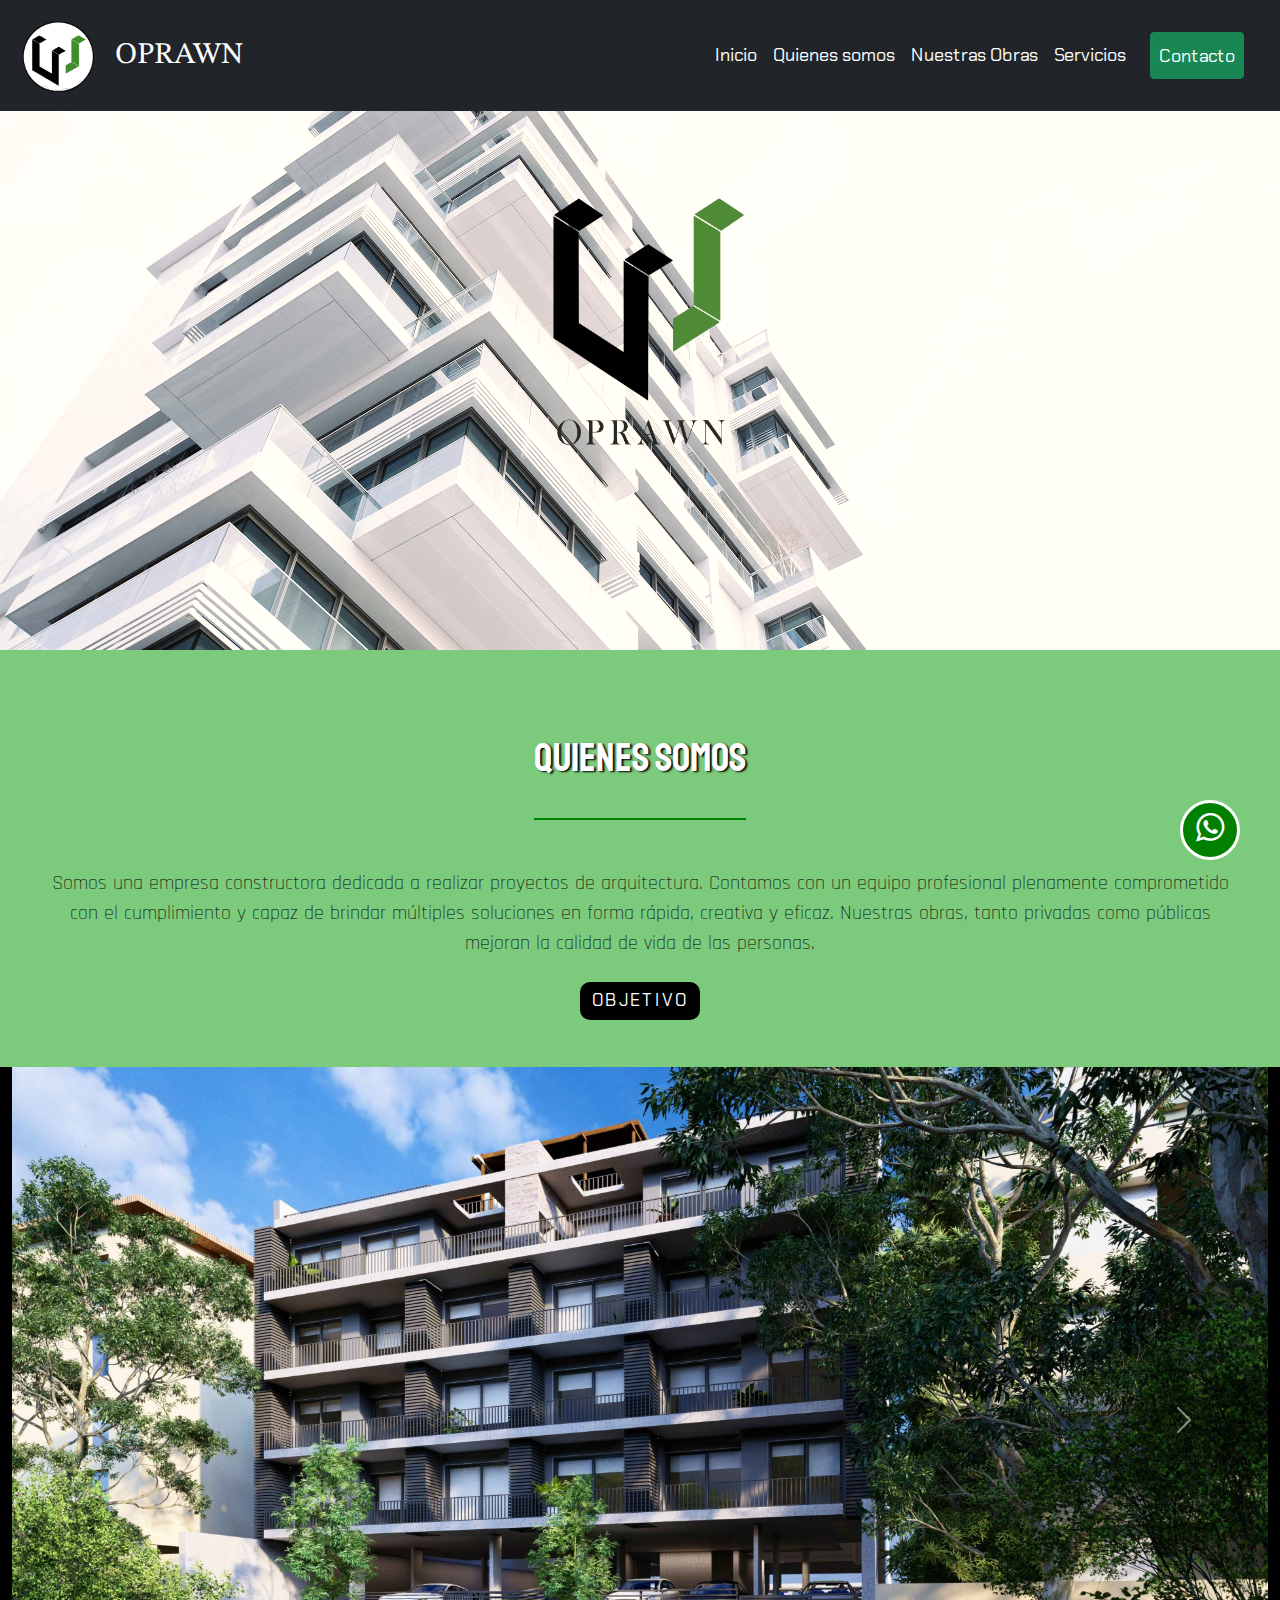
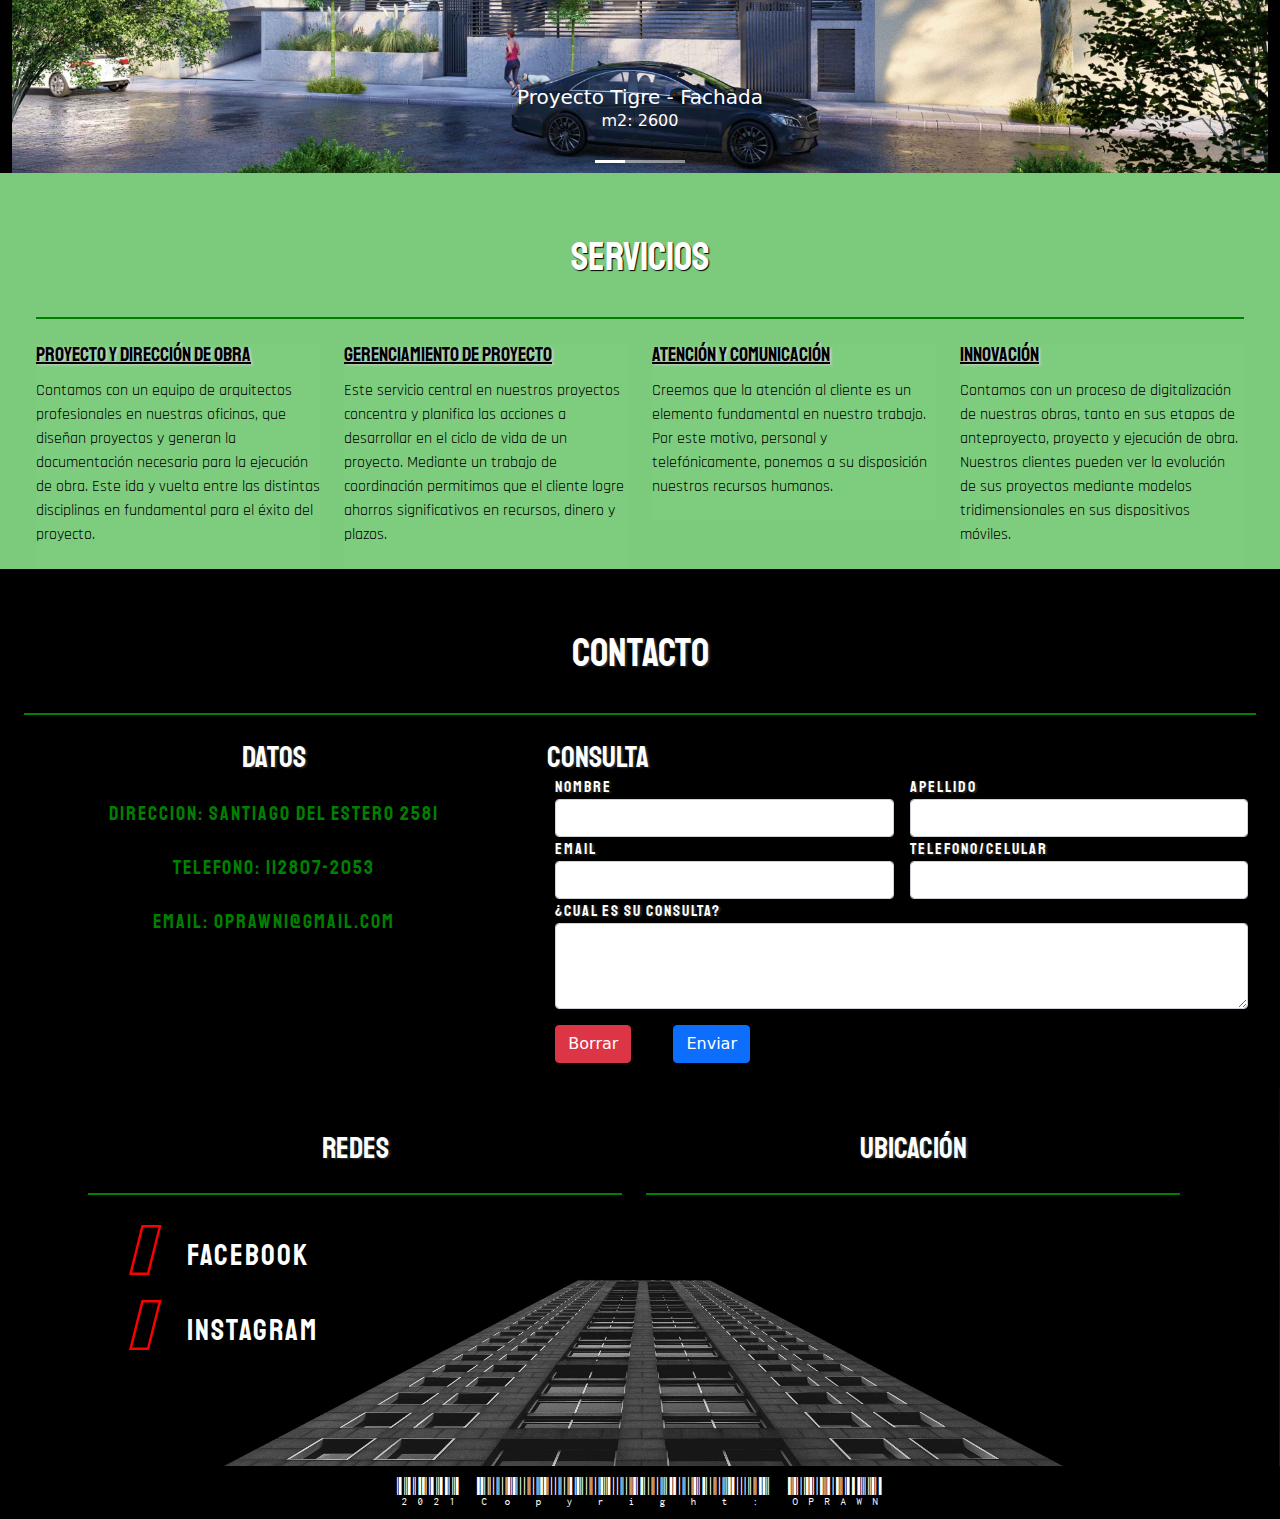
<file: index.html>
<!DOCTYPE html>
<html lang="es">

<head>
    <!-- Meta tags -->
    <meta charset="UTF-8">
    <meta http-equiv="X-UA-Compatible" content="IE=edge">
    <meta name="viewport" content="width=device-width, initial-scale=1.0">
    <meta name="description" content="Empresa de construccion, dedicados a realizar proyectos de arquitectura">
    <meta name="keywords" content="arquitecto, construccion, reformas, renders">
    <meta name="ROBOTS" content="INDEX, FOLLOW">
    <meta name="ROBOTOS" content="ALL">
    <meta name="language" content="spanish">
    <meta name="distribution" content="global">
    <meta name="city" content="Buenos Aires">
    <meta name="country" content="Argentina">
    <meta name="author" content="Lucas Contarino">

    <!-- Bootstrap CSS CDN -->
    <!-- <link href="https://cdn.jsdelivr.net/npm/bootstrap@5.0.2/dist/css/bootstrap.min.css" rel="stylesheet" integrity="sha384-EVSTQN3/azprG1Anm3QDgpJLIm9Nao0Yz1ztcQTwFspd3yD65VohhpuuCOmLASjC" crossorigin="anonymous"> -->

    <!-- Bootstrap CSS (Descarga) -->
    <link rel="stylesheet" href="./Bootsrap/css/bootstrap.min.css">
    <script src="./Bootsrap/js/bootstrap.min.js"></script>

    <title>OPRAWN - Inicio</title>
    <link rel="stylesheet" href="Css/style.css">

    <!-- icono logo -->
    <link rel="shortcut icon" href="Image/Logo OPRAWN (2).png" type="image/x-icon">

    <!-- Link Google Fonts -->
    <link rel="preconnect" href="https://fonts.googleapis.com">
    <link rel="preconnect" href="https://fonts.gstatic.com" crossorigin>
    <link href="https://fonts.googleapis.com/css2?family=Poppins:wght@300;400;500&display=swap" rel="stylesheet">

    <link rel="preconnect" href="https://fonts.googleapis.com">
    <link rel="preconnect" href="https://fonts.gstatic.com" crossorigin>
    <link href="https://fonts.googleapis.com/css2?family=STIX+Two+Text&display=swap" rel="stylesheet">
    <!-- font-family: 'STIX Two Text', serif; -->

    <link rel="preconnect" href="https://fonts.googleapis.com">
    <link rel="preconnect" href="https://fonts.gstatic.com" crossorigin>
    <link href="https://fonts.googleapis.com/css2?family=Chakra+Petch:wght@700&display=swap" rel="stylesheet">
    <!-- font-family: 'Chakra Petch', sans-serif; -->

    <link rel="preconnect" href="https://fonts.googleapis.com">
    <link rel="preconnect" href="https://fonts.gstatic.com" crossorigin>
    <link href="https://fonts.googleapis.com/css2?family=Rajdhani:wght@600&display=swap" rel="stylesheet">
    <!-- font-family: 'Rajdhani', sans-serif; -->

    <link rel="preconnect" href="https://fonts.googleapis.com">
    <link rel="preconnect" href="https://fonts.gstatic.com" crossorigin>
    <link href="https://fonts.googleapis.com/css2?family=Staatliches&display=swap" rel="stylesheet">
    <!-- font-family: 'Staatliches', cursive; -->

    <link rel="preconnect" href="https://fonts.googleapis.com">
    <link rel="preconnect" href="https://fonts.gstatic.com" crossorigin>
    <link href="https://fonts.googleapis.com/css2?family=Libre+Barcode+39+Extended+Text&display=swap" rel="stylesheet">
    <!-- font-family: 'Libre Barcode 39 Extended Text', cursive; -->

    <!-- CDN Fontawesome (Para iconos) -->
    <link rel="stylesheet" href="https://pro.fontawesome.com/releases/v5.10.0/css/all.css"
        integrity="sha384-AYmEC3Yw5cVb3ZcuHtOA93w35dYTsvhLPVnYs9eStHfGJvOvKxVfELGroGkvsg+p" crossorigin="anonymous" />
</head>

<body>
    <!-- header-nav ok -->
    <header class="container">
        <nav class="navbar fixed-top navbar-expand-lg navbar-dark bg-dark p-2 col-12 container__11">
            <div class="container-fluid container__12">
                <a class="navbar-brand" href="index.html">
                    <img src="Image/Logo OPRAWN PNG (1).png" alt="Logo OPRAWN" width="75" height="85">
                    <p class="p__titulo navbar pull-right ">OPRAWN</p>
                </a>

                <button class="navbar-toggler" type="button" data-bs-toggle="collapse"
                    data-bs-target="#navbarNavAltMarkup" aria-controls="navbarNavAltMarkup" aria-expanded="false"
                    aria-label="Toggle navigation">
                    <span class="navbar-toggler-icon"></span>
                </button>
                <div class="collapse navbar-collapse " id="navbarNavAltMarkup">
                    <div class="navbar-nav ms-auto mb-2 mb-lg-0 text-center">
                        <a class="nav-link" aria-current="page" href="index.html">Inicio</a>
                        <a class="nav-link" aria-current="page" href="Page/Quienes somos.html">Quienes somos</a>
                        <a class="nav-link" href="Page/Nuestras Obras.html">Nuestras Obras</a>
                        <a class="nav-link" href="Page/Servicios.html">Servicios</a>
                        <a class="nav-link btn btn-success mx-3" href="Page/Contacto.html" tabindex="-1"
                            aria-disabled="true">Contacto</a>
                    </div>
                </div>
            </div>
        </nav>
    </header>

    <!-- animacion ok -->
    <div class="animacion__1 container-fluid">
        <main class="main1 col-12">
            <section class="index__hero">
                <!-- <h2 class="hero__h2">OPRAWN</h2> -->
                <img class="logo__animacion" src="Image/Logo OPRAWN (2).png" alt="Logo OPRAWN" width="270" height="350">
            </section>
        </main>
    </div>

    <!-- quienes somos ok -->
    <section class="page-section bg-primary text-white mb-0 col-12 container-fluid container__13" id="Quienes-somos">
        <div class="container-fluid">
            <!-- About Section Heading-->
            <div class="text-center">
                <h2 class="page-section-heading d-inline-block text-white my-5 quienessomos__h2">Quienes somos</h2>
            </div>

            <!-- About Section Content-->
            <div class="row">
                <div class="col-lg-12 ml-auto text-center">
                    <p class="pre-wrap lead quienessomos__p">Somos una empresa constructora dedicada a realizar
                        proyectos de arquitectura. Contamos con un equipo profesional plenamente comprometido con el
                        cumplimiento y capaz de brindar múltiples soluciones en forma rápida, creativa y eficaz.
                        Nuestras obras, tanto
                        privadas como públicas mejoran la calidad de vida de las personas.
                    </p>
                </div>
            </div>

            <!-- objetivo -->
            <div class="container2 my-4">
                <div class="col text-center">
                    <button class="btn btn__objetivo btn-primary" type="button" data-bs-toggle="collapse"
                        data-bs-target="#collapseExample" aria-expanded="false" aria-controls="collapseExample">
                        OBJETIVO
                    </button>
                    <br>
                    <div class="collapse" id="collapseExample">
                        <br>
                        <div class="card card-body col-12 objetivo__div">
                            Nuestro objetivo es desarrollar y brindar diseños premium en residencias, edificios de
                            viviendas y comerciales.
                        </div>
                    </div>
                </div>
                <br>
                <br>
            </div>
        </div>
    </section>

    <!-- Trabajos ok -->
    <section class="container__14">
        <container class="container-fluid">
            <div id="carouselExampleCaptions" class="carousel slide container-fluid" data-bs-ride="carousel">
                <div class="carousel-indicators">
                    <button type="button" data-bs-target="#carouselExampleCaptions" data-bs-slide-to="0" class="active"
                        aria-current="true" aria-label="Slide 1"></button>
                    <button type="button" data-bs-target="#carouselExampleCaptions" data-bs-slide-to="1"
                        aria-label="Slide 2"></button>
                    <button type="button" data-bs-target="#carouselExampleCaptions" data-bs-slide-to="2"
                        aria-label="Slide 3"></button>
                </div>
                <div class="carousel-inner">
                    <div class="carousel-item active">
                        <img src="Image/Gonzalez II - Fachada - 006.jpg" class="d-block w-100 cacaca"
                            alt="Foto Proyecto 1">
                        <div class="carousel-caption d-none d-md-block">
                            <h5 class="nombre__h5">Proyecto Tigre - Fachada</h5>
                            <p class="nombre__p">m2: 2600</p>
                        </div>
                    </div>
                    <div class="carousel-item">
                        <img src="Image/Peatonal - 002.jpg" class="d-block w-100 cacaca" alt="Foto Proyecto 2">
                        <div class="carousel-caption d-none d-md-block">
                            <h5 class="nombre__h5">Proyecto Tigre - Peatonal</h5>
                            <p class="nombre__p">m2: 2600</p>
                        </div>
                    </div>
                    <div class="carousel-item">
                        <img src="Image/Aerea - 004.jpg" class="d-block w-100 cacaca" alt="Foto Proyecto 3">
                        <div class="carousel-caption d-none d-md-block">
                            <h5 class="nombre__h5">Proyecto Tigre - Aerea</h5>
                            <p class="nombre__p">m2: 2600</p>
                        </div>
                    </div>
                </div>
                <button class="carousel-control-prev" type="button" data-bs-target="#carouselExampleCaptions"
                    data-bs-slide="prev">
                    <span class="carousel-control-prev-icon" aria-hidden="true"></span>
                    <span class="visually-hidden">Previous</span>
                </button>
                <button class="carousel-control-next" type="button" data-bs-target="#carouselExampleCaptions"
                    data-bs-slide="next">
                    <span class="carousel-control-next-icon" aria-hidden="true"></span>
                    <span class="visually-hidden">Next</span>
                </button>
            </div>
        </container>
    </section>

    <!-- servicios ok -->
    <container class="container__15">
        <div class="row justify-content-md-center container-fluid container__15">
            <div class="col col-12 text-center my-4">
                <h4 class="servicios__h4">Servicios</h4>
            </div>
            <div class="col-lg-3 col-md-auto">
                <h5 class="servicios__h5">PROYECTO Y DIRECCIÓN DE OBRA</h5>
                <p class="servicios__p">Contamos con un equipo de arquitectos profesionales en nuestras oficinas, que
                    diseñan proyectos y generan la documentación necesaria para la ejecución de obra. Este ida y vuelta
                    entre las distintas disciplinas en fundamental para el éxito del proyecto.</p>
            </div>
            <div class="col-lg-3 col-md-auto">
                <h5 class="servicios__h5">GERENCIAMIENTO DE PROYECTO</h5>
                <p class="servicios__p">Este servicio central en nuestros proyectos concentra y planifica las acciones a
                    desarrollar en el ciclo de vida de un proyecto. Mediante un trabajo de coordinación permitimos que
                    el cliente logre ahorros significativos en recursos, dinero y plazos. </p>
            </div>
            <div class="col-lg-3 col-md-auto">
                <h5 class="servicios__h5">ATENCIÓN Y COMUNICACIÓN</h5>
                <p class="servicios__p">Creemos que la atención al cliente es un elemento fundamental en nuestro
                    trabajo. Por este motivo, personal y telefónicamente, ponemos a su disposición nuestros recursos
                    humanos.</p>
            </div>
            <div class="col-lg-3 col-md-auto">
                <h5 class="servicios__h5">INNOVACIÓN</h5>
                <p class="servicios__p">Contamos con un proceso de digitalización de nuestras obras, tanto en sus etapas
                    de anteproyecto, proyecto y ejecución de obra. Nuestros clientes pueden ver la evolución de sus
                    proyectos mediante modelos tridimensionales en sus dispositivos móviles.
                </p>
            </div>
        </div>
    </container>

    <!-- Contacto  ok-->
    <class class="container__16">
        <div class="container__16 container-fluid">
            <div class="row justify-content-md-center">
                <div class="col col-12 text-center my-4">
                    <h4 class="h4__contacto">Contacto</h4>
                </div>
                <div class="col-lg-5 col-md-auto">
                    <h5 class="text-center datos__h5">Datos</h5>
                    <br>
                    <form class="row g-3 text-center">
                        <ul class="ulContacto">
                            <li class="liContacto">Direccion: SANTIAGO DEL ESTERO 2581</li>
                            <br>
                            <li class="liContacto">Telefono: 112807-2053</li>
                            <br>
                            <li class="liContacto">Email: oprawn1@gmail.com</li>
                            <br>
                        </ul>
                    </form>
                </div>
                <br>

                <div class="col-lg-7 col-md-auto">
                    <h5 class="consultas__h5">Consulta</h5>
                    <form class="row g-3" action="enviar.php" method="POST">
                        <div class="col-md-6">
                            <label for="inputName" class="form-label">Nombre</label>
                            <input type="text" class="form-control" id="nombre" name="nombre" required>
                        </div>
                        <div class="col-md-6">
                            <label for="inputLastname" class="form-label">Apellido</label>
                            <input type="text" class="form-control" id="apellido" name="apellido" required>
                        </div>
                        <div class="col-md-6">
                            <label for="inputEmail4" class="form-label">Email</label>
                            <input type="email" class="form-control" id="correo" name="correo" required>
                        </div>
                        <div class="col-md-6">
                            <label for="inputCellphone" class="form-label">Telefono/Celular</label>
                            <input type="number" class="form-control" id="telefono" name="telefono">
                        </div>
                        <div class="mb-3">
                            <label for="exampleFormControlTextarea1" class="form-label">¿Cual es su consulta?</label>
                            <textarea class="form-control" id="comentarios" name="comentarios" rows="3"
                                required></textarea>
                        </div>

                        <div class="col-md-2">
                            <button type="reset" class="btn btn-primary btn-danger">Borrar</button>
                        </div>
                        <div class="col-md-2">
                            <button type="submit" class="btn btn-primary">Enviar</button>
                        </div>
                    </form>

                </div>
            </div>
            <br>
        </div>
    </class>

    <!-- footer ok -->
    <footer class="footer__page">
        <div class="container">
            <div class="row">
                <div class="col-12 col-lg-6">
                    <h3 class="title__footer">Redes</h3>
                    <ul>
                        <li>
                            <a href="https://www.facebook.com/Oprawn-101304775583268" target="_blank" rel="noopener">
                                <i class="fab fa-facebook-square"></i>
                                Facebook</a>
                        </li>
                        <li><a href="https://www.instagram.com/oprawn_obras_servicios/" target="_blank" rel="noopener">
                                <i class="fab fa-instagram"></i>
                                Instagram</a></li>
                    </ul>
                </div>

                <div class="col-12 col-lg-6">
                    <h3 class="title__footer">Ubicación</h3>
                    <br>
                    <br>
                    <iframe
                        src="https://www.google.com/maps/embed?pb=!1m18!1m12!1m3!1d3287.96453139382!2d-58.529489885198814!3d-34.503783459723365!2m3!1f0!2f0!3f0!3m2!1i1024!2i768!4f13.1!3m3!1m2!1s0x95bcb0f46cd99ecd%3A0x4d2660a56f1dee23!2sSantiago%20del%20Estero%202581%2C%20B1640%20Mart%C3%ADnez%2C%20Provincia%20de%20Buenos%20Aires!5e0!3m2!1ses-419!2sar!4v1628464041300!5m2!1ses-419!2sar"
                        width="100%" height="200" style="border:0;" allowfullscreen="" loading="lazy"></iframe>
                </div>
            </div>
        </div>
    </footer>

    <!-- Copyright ok -->
    <div class="text-center p-1 copyright">
        <a>2021 Copyright: OPRAWN </a>
    </div>

    <!-- whatsapp ok-->
    <link rel="stylesheet" href="https://maxcdn.bootstrapcdn.com/font-awesome/4.5.0/css/font-awesome.min.css">
    <a href="https://api.whatsapp.com/send?phone=+541128072053&text=Hola,Queria realizar una consulta" class="float"
        target="_blank" rel="noreferrer">
        <i class="fa fa-whatsapp my-float"></i>
    </a>

    <!-- Option 1: Bootstrap Bundle with Popper -->
    <!-- <script src="https://cdn.jsdelivr.net/npm/bootstrap@5.0.2/dist/js/bootstrap.bundle.min.js"
        integrity="sha384-MrcW6ZMFYlzcLA8Nl+NtUVF0sA7MsXsP1UyJoMp4YLEuNSfAP+JcXn/tWtIaxVXM" crossorigin="anonymous">
        </script> -->

    <!-- Option 2: Separate Popper and Bootstrap JS -->
    <!-- <script src="https://cdn.jsdelivr.net/npm/@popperjs/core@2.9.2/dist/umd/popper.min.js"
        integrity="sha384-IQsoLXl5PILFhosVNubq5LC7Qb9DXgDA9i+tQ8Zj3iwWAwPtgFTxbJ8NT4GN1R8p" crossorigin="anonymous">
        </script>
    <script src="https://cdn.jsdelivr.net/npm/bootstrap@5.0.2/dist/js/bootstrap.min.js"
        integrity="sha384-cVKIPhGWiC2Al4u+LWgxfKTRIcfu0JTxR+EQDz/bgldoEyl4H0zUF0QKbrJ0EcQF" crossorigin="anonymous">
        </script> -->
</body>

</html>
</file>
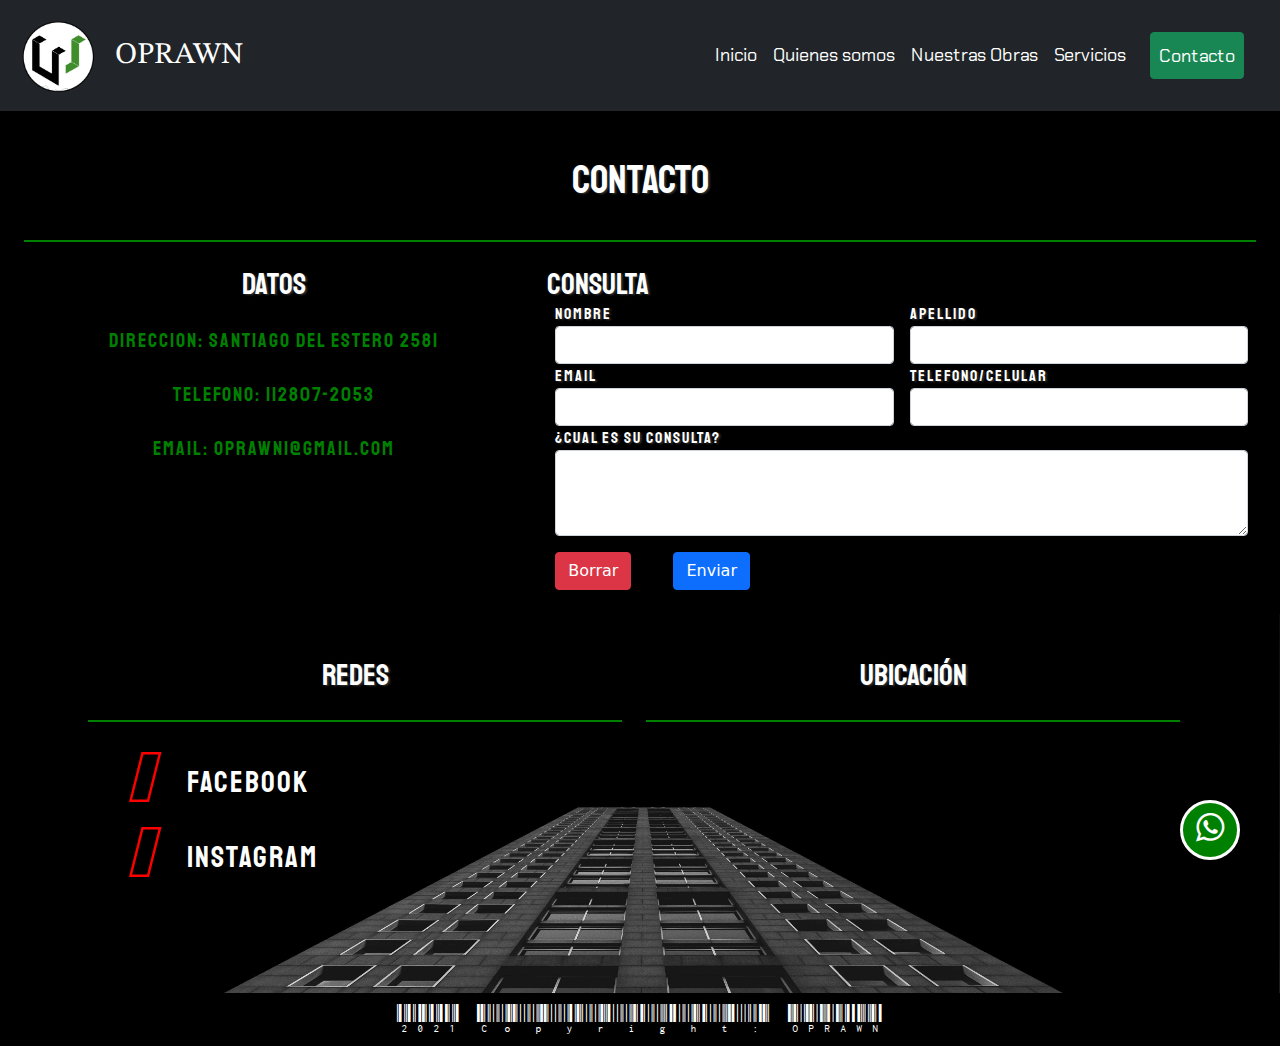
<file: Page/Contacto.html>
<!DOCTYPE html>
<html lang="es">

<head>
    <!-- Meta tags -->
    <meta charset="UTF-8">
    <meta http-equiv="X-UA-Compatible" content="IE=edge">
    <meta name="viewport" content="width=device-width, initial-scale=1.0">
    <meta name="description" content="Empresa de construccion, dedicados a realizar proyectos de arquitectura">
    <meta name="keywords" content="arquitecto, construccion, reformas, renders">
    <meta name="ROBOTS" content="INDEX, FOLLOW">
    <meta name="ROBOTOS" content="ALL">
    <meta name="language" content="spanish">
    <meta name="distribution" content="global">
    <meta name="city" content="Buenos Aires">
    <meta name="country" content="Argentina">
    <meta name="author" content="Lucas Contarino">

    <!-- Bootstrap CSS CDN -->
    <!-- <link href="https://cdn.jsdelivr.net/npm/bootstrap@5.0.2/dist/css/bootstrap.min.css" rel="stylesheet" integrity="sha384-EVSTQN3/azprG1Anm3QDgpJLIm9Nao0Yz1ztcQTwFspd3yD65VohhpuuCOmLASjC" crossorigin="anonymous"> -->

    <!-- Bootstrap CSS (Descarga) -->
    <link rel="stylesheet" href="../Bootsrap/css/bootstrap.min.css">
    <script src="../Bootsrap/js/bootstrap.min.js"></script>

    <title>OPRAWN - Contacto</title>
    <link rel="stylesheet" href="../Css/style.css">

    <!-- icono logo -->
    <link rel="shortcut icon" href="../Image/Logo OPRAWN (2).png" type="image/x-icon">

    <!-- Link Google Fonts -->
    <link rel="preconnect" href="https://fonts.googleapis.com">
    <link rel="preconnect" href="https://fonts.gstatic.com" crossorigin>
    <link href="https://fonts.googleapis.com/css2?family=Poppins:wght@300;400;500&display=swap" rel="stylesheet">

    <link rel="preconnect" href="https://fonts.googleapis.com">
    <link rel="preconnect" href="https://fonts.gstatic.com" crossorigin>
    <link href="https://fonts.googleapis.com/css2?family=STIX+Two+Text&display=swap" rel="stylesheet">
    <!-- font-family: 'STIX Two Text', serif; -->

    <link rel="preconnect" href="https://fonts.googleapis.com">
    <link rel="preconnect" href="https://fonts.gstatic.com" crossorigin>
    <link href="https://fonts.googleapis.com/css2?family=Chakra+Petch:wght@700&display=swap" rel="stylesheet">
    <!-- font-family: 'Chakra Petch', sans-serif; -->

    <link rel="preconnect" href="https://fonts.googleapis.com">
    <link rel="preconnect" href="https://fonts.gstatic.com" crossorigin>
    <link href="https://fonts.googleapis.com/css2?family=Rajdhani:wght@600&display=swap" rel="stylesheet">
    <!-- font-family: 'Rajdhani', sans-serif; -->

    <link rel="preconnect" href="https://fonts.googleapis.com">
    <link rel="preconnect" href="https://fonts.gstatic.com" crossorigin>
    <link href="https://fonts.googleapis.com/css2?family=Staatliches&display=swap" rel="stylesheet">
    <!-- font-family: 'Staatliches', cursive; -->

    <link rel="preconnect" href="https://fonts.googleapis.com">
    <link rel="preconnect" href="https://fonts.gstatic.com" crossorigin>
    <link href="https://fonts.googleapis.com/css2?family=Libre+Barcode+39+Extended+Text&display=swap" rel="stylesheet">
    <!-- font-family: 'Libre Barcode 39 Extended Text', cursive; -->

    <!-- CDN Fontawesome (Para iconos) -->
    <link rel="stylesheet" href="https://pro.fontawesome.com/releases/v5.10.0/css/all.css"
        integrity="sha384-AYmEC3Yw5cVb3ZcuHtOA93w35dYTsvhLPVnYs9eStHfGJvOvKxVfELGroGkvsg+p" crossorigin="anonymous" />
</head>

<body>
    <!-- header-nav ok -->
    <header class="container">
        <nav class="navbar fixed-top navbar-expand-lg navbar-dark bg-dark p-2 col-12 container__11">
            <div class="container-fluid container__12">
                <a class="navbar-brand" href="../index.html">
                    <img src="../Image/Logo OPRAWN PNG (1).png" alt="Logo OPRAWN" width="75" height="85">
                    <p class="p__titulo navbar pull-right ">OPRAWN</p>
                </a>

                <button class="navbar-toggler" type="button" data-bs-toggle="collapse"
                    data-bs-target="#navbarNavAltMarkup" aria-controls="navbarNavAltMarkup" aria-expanded="false"
                    aria-label="Toggle navigation">
                    <span class="navbar-toggler-icon"></span>
                </button>
                <div class="collapse navbar-collapse " id="navbarNavAltMarkup">
                    <div class="navbar-nav ms-auto mb-2 mb-lg-0 text-center">
                        <a class="nav-link" aria-current="page" href="../index.html">Inicio</a>
                        <a class="nav-link" aria-current="page" href="Quienes somos.html">Quienes somos</a>
                        <a class="nav-link" href="Nuestras Obras.html">Nuestras Obras</a>
                        <a class="nav-link" href="Servicios.html">Servicios</a>
                        <a class="nav-link btn btn-success mx-3" href="Contacto.html" tabindex="-1"
                            aria-disabled="true">Contacto</a>
                    </div>
                </div>
            </div>
        </nav>
    </header>


    <br>
    <br>
    <br>
    <br>

    <!-- Contacto  ok-->
    <class class="container__16">
        <div class="container__16 container-fluid">
            <div class="row justify-content-md-center">
                <div class="col col-12 text-center my-4">
                    <h4 class="h4__contacto">Contacto</h4>
                </div>
                <div class="col-lg-5 col-md-auto">
                    <h5 class="text-center datos__h5">Datos</h5>
                    <br>
                    <form class="row g-3 text-center">
                        <ul class="ulContacto">
                            <li class="liContacto">Direccion: SANTIAGO DEL ESTERO 2581</li>
                            <br>
                            <li class="liContacto">Telefono: 112807-2053</li>
                            <br>
                            <li class="liContacto">Email: oprawn1@gmail.com</li>
                            <br>
                        </ul>
                    </form>
                </div>
                <br>

                <div class="col-lg-7 col-md-auto">
                    <h5 class="consultas__h5">Consulta</h5>
                    <form class="row g-3" action="enviar.php" method="POST">
                        <div class="col-md-6">
                            <label for="inputName" class="form-label">Nombre</label>
                            <input type="text" class="form-control" id="nombre" name="nombre" required>
                        </div>
                        <div class="col-md-6">
                            <label for="inputLastname" class="form-label">Apellido</label>
                            <input type="text" class="form-control" id="apellido" name="apellido" required>
                        </div>
                        <div class="col-md-6">
                            <label for="inputEmail4" class="form-label">Email</label>
                            <input type="email" class="form-control" id="correo" name="correo" required>
                        </div>
                        <div class="col-md-6">
                            <label for="inputCellphone" class="form-label">Telefono/Celular</label>
                            <input type="number" class="form-control" id="telefono" name="telefono">
                        </div>
                        <div class="mb-3">
                            <label for="exampleFormControlTextarea1" class="form-label">¿Cual es su consulta?</label>
                            <textarea class="form-control" id="comentarios" name="comentarios" rows="3"
                                required></textarea>
                        </div>

                        <div class="col-md-2">
                            <button type="reset" class="btn btn-primary btn-danger">Borrar</button>
                        </div>
                        <div class="col-md-2">
                            <button type="submit" class="btn btn-primary">Enviar</button>
                        </div>
                    </form>

                </div>
            </div>
            <br>
        </div>
    </class>

    <!-- footer ok-->
    <footer class="footer__page">
        <div class="container">
            <div class="row">
                <div class="col-12 col-lg-6">
                    <h3 class="title__footer">Redes</h3>
                    <ul>
                        <li>
                            <a href="https://www.facebook.com/Oprawn-101304775583268" target="_blank" rel="noopener">
                                <i class="fab fa-facebook-square"></i>
                                Facebook</a>
                        </li>
                        <li><a href="https://www.instagram.com/oprawn_obras_servicios/" target="_blank" rel="noopener">
                                <i class="fab fa-instagram"></i>
                                Instagram</a></li>
                    </ul>
                </div>

                <div class="col-12 col-lg-6">
                    <h3 class="title__footer">Ubicación</h3>
                    <br>
                    <br>
                    <iframe
                        src="https://www.google.com/maps/embed?pb=!1m18!1m12!1m3!1d3287.96453139382!2d-58.529489885198814!3d-34.503783459723365!2m3!1f0!2f0!3f0!3m2!1i1024!2i768!4f13.1!3m3!1m2!1s0x95bcb0f46cd99ecd%3A0x4d2660a56f1dee23!2sSantiago%20del%20Estero%202581%2C%20B1640%20Mart%C3%ADnez%2C%20Provincia%20de%20Buenos%20Aires!5e0!3m2!1ses-419!2sar!4v1628464041300!5m2!1ses-419!2sar"
                        width="100%" height="200" style="border:0;" allowfullscreen="" loading="lazy"></iframe>
                </div>
            </div>
        </div>
    </footer>

    <!-- Copyright ok-->
    <div class="text-center p-1 copyright">
        <a>2021 Copyright: OPRAWN </a>
    </div>

    <!-- whatsapp ok-->
    <link rel="stylesheet" href="https://maxcdn.bootstrapcdn.com/font-awesome/4.5.0/css/font-awesome.min.css">
    <a href="https://api.whatsapp.com/send?phone=+541128072053&text=Hola,Queria realizar una consulta" class="float"
        target="_blank" rel="noreferrer">
        <i class="fa fa-whatsapp my-float"></i>
</body>

</html>
</file>
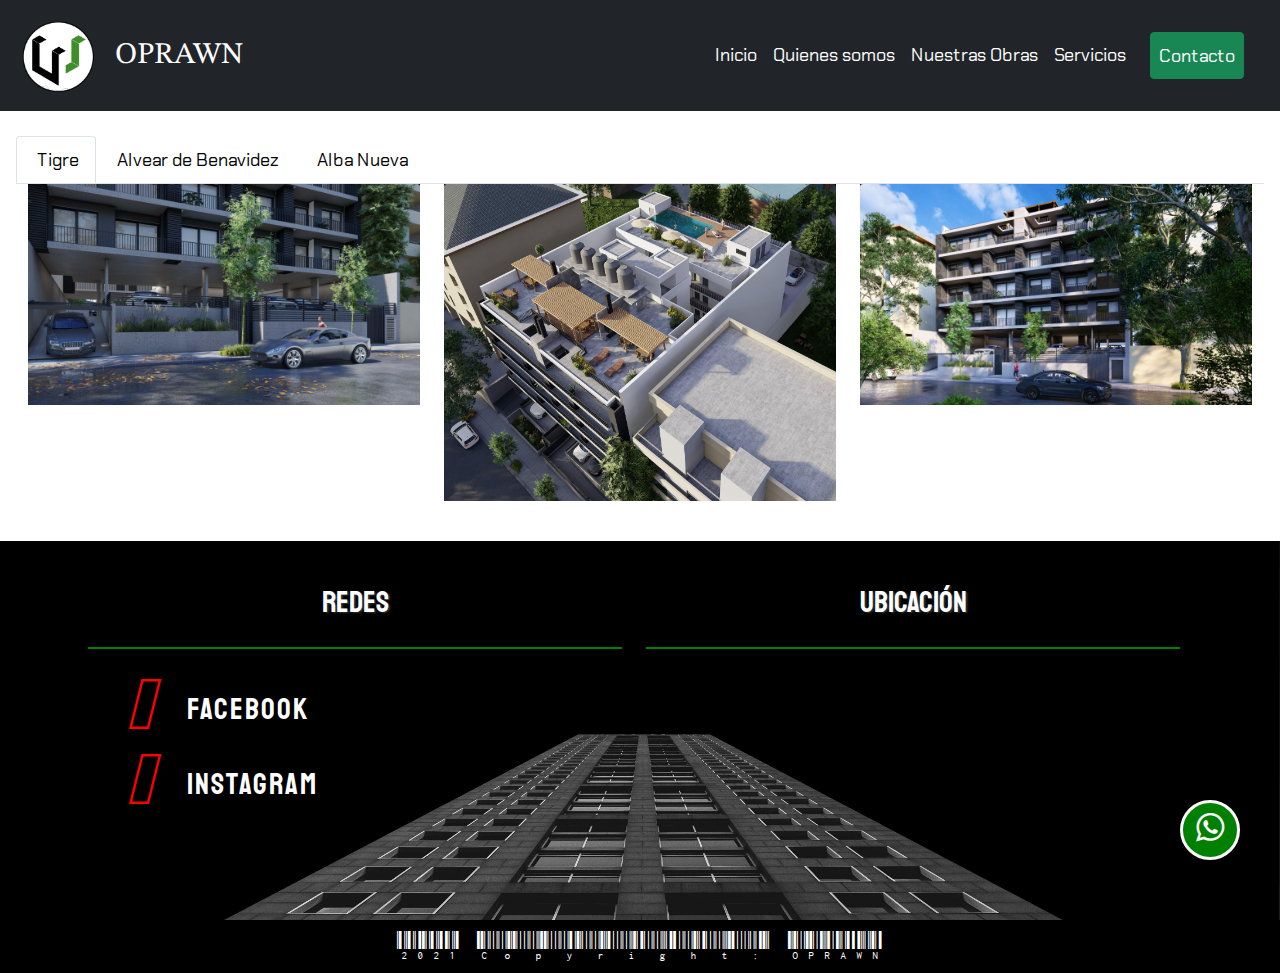
<file: Page/Nuestras Obras.html>
<!DOCTYPE html>
<html lang="es">

<head>
    <!-- Meta tags -->
    <meta charset="UTF-8">
    <meta http-equiv="X-UA-Compatible" content="IE=edge">
    <meta name="viewport" content="width=device-width, initial-scale=1.0">
    <meta name="description" content="Empresa de construccion, dedicados a realizar proyectos de arquitectura">
    <meta name="keywords" content="arquitecto, construccion, reformas, renders">
    <meta name="ROBOTS" content="INDEX, FOLLOW">
    <meta name="ROBOTOS" content="ALL">
    <meta name="language" content="spanish">
    <meta name="distribution" content="global">
    <meta name="city" content="Buenos Aires">
    <meta name="country" content="Argentina">
    <meta name="author" content="Lucas Contarino">

    <!-- Bootstrap CSS CDN -->
    <!-- <link href="https://cdn.jsdelivr.net/npm/bootstrap@5.0.2/dist/css/bootstrap.min.css" rel="stylesheet" integrity="sha384-EVSTQN3/azprG1Anm3QDgpJLIm9Nao0Yz1ztcQTwFspd3yD65VohhpuuCOmLASjC" crossorigin="anonymous"> -->

    <!-- Bootstrap CSS (Descarga) -->
    <link rel="stylesheet" href="../Bootsrap/css/bootstrap.min.css">
    <script src="../Bootsrap/js/bootstrap.min.js"></script>

    <title>OPRAWN - Nuestras Obras</title>
    <link rel="stylesheet" href="../Css/style.css">

    <!-- icono logo -->
    <link rel="shortcut icon" href="../Image/Logo OPRAWN (2).png" type="image/x-icon">

    <!-- Link Google Fonts -->
    <link rel="preconnect" href="https://fonts.googleapis.com">
    <link rel="preconnect" href="https://fonts.gstatic.com" crossorigin>
    <link href="https://fonts.googleapis.com/css2?family=Poppins:wght@300;400;500&display=swap" rel="stylesheet">

    <link rel="preconnect" href="https://fonts.googleapis.com">
    <link rel="preconnect" href="https://fonts.gstatic.com" crossorigin>
    <link href="https://fonts.googleapis.com/css2?family=STIX+Two+Text&display=swap" rel="stylesheet">
    <!-- font-family: 'STIX Two Text', serif; -->

    <link rel="preconnect" href="https://fonts.googleapis.com">
    <link rel="preconnect" href="https://fonts.gstatic.com" crossorigin>
    <link href="https://fonts.googleapis.com/css2?family=Chakra+Petch:wght@700&display=swap" rel="stylesheet">
    <!-- font-family: 'Chakra Petch', sans-serif; -->

    <link rel="preconnect" href="https://fonts.googleapis.com">
    <link rel="preconnect" href="https://fonts.gstatic.com" crossorigin>
    <link href="https://fonts.googleapis.com/css2?family=Rajdhani:wght@600&display=swap" rel="stylesheet">
    <!-- font-family: 'Rajdhani', sans-serif; -->

    <link rel="preconnect" href="https://fonts.googleapis.com">
    <link rel="preconnect" href="https://fonts.gstatic.com" crossorigin>
    <link href="https://fonts.googleapis.com/css2?family=Staatliches&display=swap" rel="stylesheet">
    <!-- font-family: 'Staatliches', cursive; -->

    <link rel="preconnect" href="https://fonts.googleapis.com">
    <link rel="preconnect" href="https://fonts.gstatic.com" crossorigin>
    <link href="https://fonts.googleapis.com/css2?family=Libre+Barcode+39+Extended+Text&display=swap" rel="stylesheet">
    <!-- font-family: 'Libre Barcode 39 Extended Text', cursive; -->

    <!-- CDN Fontawesome (Para iconos) -->
    <link rel="stylesheet" href="https://pro.fontawesome.com/releases/v5.10.0/css/all.css"
        integrity="sha384-AYmEC3Yw5cVb3ZcuHtOA93w35dYTsvhLPVnYs9eStHfGJvOvKxVfELGroGkvsg+p" crossorigin="anonymous" />
</head>

<body>
    <!-- header-nav ok -->
    <header class="container">
        <nav class="navbar fixed-top navbar-expand-lg navbar-dark bg-dark p-2 col-12 container__11">
            <div class="container-fluid container__12">
                <a class="navbar-brand" href="../index.html">
                    <img src="../Image/Logo OPRAWN PNG (1).png" alt="Logo OPRAWN" width="75" height="85">
                    <p class="p__titulo navbar pull-right ">OPRAWN</p>
                </a>

                <button class="navbar-toggler" type="button" data-bs-toggle="collapse"
                    data-bs-target="#navbarNavAltMarkup" aria-controls="navbarNavAltMarkup" aria-expanded="false"
                    aria-label="Toggle navigation">
                    <span class="navbar-toggler-icon"></span>
                </button>
                <div class="collapse navbar-collapse " id="navbarNavAltMarkup">
                    <div class="navbar-nav ms-auto mb-2 mb-lg-0 text-center">
                        <a class="nav-link" aria-current="page" href="../index.html">Inicio</a>
                        <a class="nav-link" aria-current="page" href="Quienes somos.html">Quienes somos</a>
                        <a class="nav-link" href="Nuestras Obras.html">Nuestras Obras</a>
                        <a class="nav-link" href="Servicios.html">Servicios</a>
                        <a class="nav-link btn btn-success mx-3" href="Contacto.html" tabindex="-1"
                            aria-disabled="true">Contacto</a>
                    </div>
                </div>
            </div>
        </nav>
    </header>

    <br>
    <br>
    <br>
    <br>
    <br>

    <!-- Trabajos ok-->
    <main class="main p-3">
        <ul class="nav nav-tabs" id="myTab" role="tablist">
            <li class="nav-item" role="presentation">
                <button class="nav-link Obras__button active" id="home-tab" data-bs-toggle="tab" data-bs-target="#home"
                    type="button" role="tab" aria-controls="home" aria-selected="true">Tigre</button>
            </li>
            <li class="nav-item" role="presentation">
                <button class="nav-link Obras__button" id="profile-tab" data-bs-toggle="tab" data-bs-target="#profile"
                    type="button" role="tab" aria-controls="profile" aria-selected="false">Alvear de Benavidez</button>
            </li>
            <li class="nav-item" role="presentation">
                <button class="nav-link Obras__button" id="contact-tab" data-bs-toggle="tab" data-bs-target="#contact"
                    type="button" role="tab" aria-controls="contact" aria-selected="false">Alba Nueva</button>
            </li>
        </ul>

        <div class="tab-content" id="myTabContent">
            <div class="tab-pane fade show active" id="home" role="tabpanel" aria-labelledby="home-tab">
                <div class="row row-cols-1 row-cols-md-3 g-4">
                    <div class="col">
                        <div class="card__image">
                            <img src="../Image/Peatonal - 002.jpg" class="card-img-top" alt="Proyecto-Tigre">
                            <!-- <div class="card-body">
                                <h5 class="card-title">Tigre 1</h5>
                                <p class="card-text">This is a longer card with supporting text below as a natural
                                    lead-in to additional content.</p>
                            </div> -->
                        </div>
                    </div>
                    <div class="col">
                        <div class="card__image">
                            <img src="../Image/Aerea - 004.jpg" class="card-img-top" alt="Proyecto-Tigre">
                            <!-- <div class="card-body">
                                <h5 class="card-title">tigre 2</h5>
                                <p class="card-text">This is a longer card with supporting text below as a natural
                                    lead-in to additional content.</p>
                            </div> -->
                        </div>
                    </div>
                    <div class="col">
                        <div class="card__image">
                            <img src="../Image/Gonzalez II - Fachada - 006.jpg" class="card-img-top"
                                alt="Proyecto-Tigre">
                            <!-- <div class="card-body">
                                <h5 class="card-title">Tigre 3</h5>
                                <p class="card-text">This is a longer card with supporting text below as a natural
                                    lead-in to additional content.</p>
                            </div> -->
                        </div>
                    </div>
                </div>
            </div>
            <div class="tab-pane fade" id="profile" role="tabpanel" aria-labelledby="profile-tab">
                <div class="row row-cols-1 row-cols-md-3 g-4">
                    <div class="col">
                        <div class="card__image">
                            <img src="../Image/benavidez 1.jpg" class="card-img-top" alt="Benavidez">
                            <!-- <div class="card-body">
                                <h5 class="card-title">San isidro 1</h5>
                                <p class="card-text">This is a longer card with supporting text below as a natural
                                    lead-in to additional content.</p>
                            </div> -->
                        </div>
                    </div>
                    <div class="col">
                        <div class="card__image">
                            <img src="../Image/benavidez 2.jpg" class="card-img-top" alt="Benavidez">
                            <!-- <div class="card-body">
                                <h5 class="card-title">san isidro 2</h5>
                                <p class="card-text">This is a longer card with supporting text below as a natural
                                    lead-in to additional content.</p>
                            </div> -->
                        </div>
                    </div>
                    <div class="col">
                        <div class="card__image">
                            <img src="../Image/benavidez 3.jpg" class="card-img-top" alt="Benavidez">
                            <!-- <div class="card-body">
                                <h5 class="card-title">san isidro 3</h5>
                                <p class="card-text">This is a longer card with supporting text below as a natural
                                    lead-in to additional content.</p>
                            </div> -->
                        </div>
                    </div>
                </div>
            </div>
            <div class="tab-pane fade" id="contact" role="tabpanel" aria-labelledby="contact-tab">
                <div class="row row-cols-1 row-cols-md-3 g-4">
                    <div class="col">
                        <div class="card__image">
                            <img src="../Image/alba nueva.jpeg" class="card-img-top" alt="Alba nueva">
                            <!-- <div class="card-body">
                                <h5 class="card-title">Olivos 1 </h5>
                                <p class="card-text">This is a longer card with supporting text below as a natural
                                    lead-in to additional content. </p>
                            </div> -->
                        </div>
                    </div>
                    <div class="col">
                        <div class="card__image">
                            <img src="../Image/alba nueva 2.jpeg" class="card-img-top" alt="Alba nueva">
                            <!-- <div class="card-body">
                                <h5 class="card-title">Olivos 2</h5>
                                <p class="card-text">This is a longer card with supporting text below as a natural
                                    lead-in to additional content.</p>
                            </div> -->
                        </div>
                    </div>
                    <div class="col">
                        <div class="card__image">
                            <img src="../Image/alba nueva 3.jpeg" class="card-img-top" alt="Alba nueva">
                            <!-- <div class="card-body">
                                <h5 class="card-title">Olivos 3</h5>
                                <p class="card-text">This is a longer card with supporting text below as a natural
                                    lead-in to additional content.</p>
                            </div> -->
                        </div>
                    </div>
                </div>
            </div>
        </div>
    </main>
    <br>

    <!-- footer ok-->
    <footer class="footer__page">
        <div class="container">
            <div class="row">
                <div class="col-12 col-lg-6">
                    <h3 class="title__footer">Redes</h3>
                    <ul>
                        <li>
                            <a href="https://www.facebook.com/Oprawn-101304775583268" target="_blank" rel="noopener">
                                <i class="fab fa-facebook-square"></i>
                                Facebook</a>
                        </li>
                        <li><a href="https://www.instagram.com/oprawn_obras_servicios/" target="_blank" rel="noopener">
                                <i class="fab fa-instagram"></i>
                                Instagram</a></li>
                    </ul>
                </div>

                <div class="col-12 col-lg-6">
                    <h3 class="title__footer">Ubicación</h3>
                    <br>
                    <br>
                    <iframe
                        src="https://www.google.com/maps/embed?pb=!1m18!1m12!1m3!1d3287.96453139382!2d-58.529489885198814!3d-34.503783459723365!2m3!1f0!2f0!3f0!3m2!1i1024!2i768!4f13.1!3m3!1m2!1s0x95bcb0f46cd99ecd%3A0x4d2660a56f1dee23!2sSantiago%20del%20Estero%202581%2C%20B1640%20Mart%C3%ADnez%2C%20Provincia%20de%20Buenos%20Aires!5e0!3m2!1ses-419!2sar!4v1628464041300!5m2!1ses-419!2sar"
                        width="100%" height="200" style="border:0;" allowfullscreen="" loading="lazy"></iframe>
                </div>
            </div>
        </div>
    </footer>

    <!-- Copyright ok-->
    <div class="text-center p-1 copyright">
        <a>2021 Copyright: OPRAWN </a>
    </div>

    <!-- whatsapp ok-->
    <link rel="stylesheet" href="https://maxcdn.bootstrapcdn.com/font-awesome/4.5.0/css/font-awesome.min.css">
    <a href="https://api.whatsapp.com/send?phone=+541128072053&text=Hola,Queria realizar una consulta" class="float"
        target="_blank" rel="noreferrer">
        <i class="fa fa-whatsapp my-float"></i>
    </a>
</body>

</html>
</file>
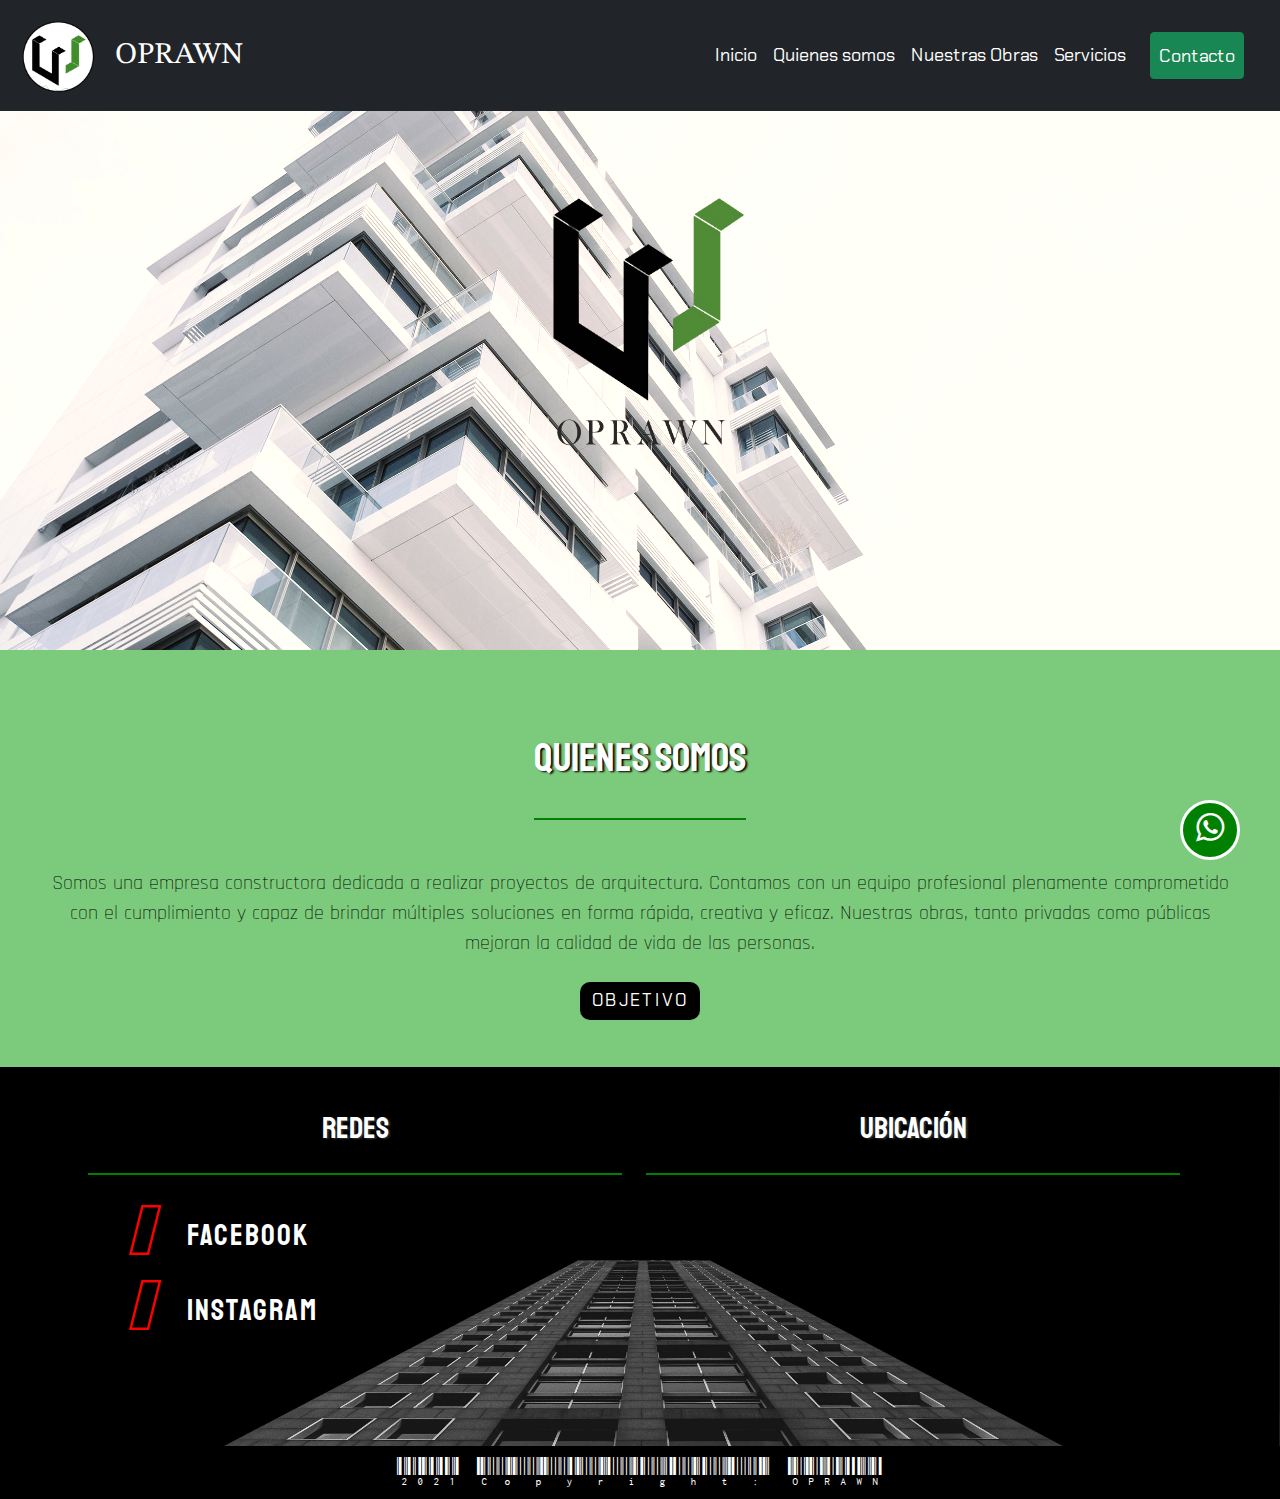
<file: Page/Quienes somos.html>
<!DOCTYPE html>
<html lang="es">

<head>
    <!-- Meta tags -->
    <meta charset="UTF-8">
    <meta http-equiv="X-UA-Compatible" content="IE=edge">
    <meta name="viewport" content="width=device-width, initial-scale=1.0">
    <meta name="description" content="Empresa de construccion, dedicados a realizar proyectos de arquitectura">
    <meta name="keywords" content="arquitecto, construccion, reformas, renders">
    <meta name="ROBOTS" content="INDEX, FOLLOW">
    <meta name="ROBOTOS" content="ALL">
    <meta name="language" content="spanish">
    <meta name="distribution" content="global">
    <meta name="city" content="Buenos Aires">
    <meta name="country" content="Argentina">
    <meta name="author" content="Lucas Contarino">

    <!-- Bootstrap CSS CDN -->
    <!-- <link href="https://cdn.jsdelivr.net/npm/bootstrap@5.0.2/dist/css/bootstrap.min.css" rel="stylesheet" integrity="sha384-EVSTQN3/azprG1Anm3QDgpJLIm9Nao0Yz1ztcQTwFspd3yD65VohhpuuCOmLASjC" crossorigin="anonymous"> -->

    <!-- Bootstrap CSS (Descarga) -->
    <link rel="stylesheet" href="../Bootsrap/css/bootstrap.min.css">
    <script src="../Bootsrap/js/bootstrap.min.js"></script>

    <title>OPRAWN - Quienes Somos</title>
    <link rel="stylesheet" href="../Css/style.css">

    <!-- icono logo -->
    <link rel="shortcut icon" href="../Image/Logo OPRAWN (2).png" type="image/x-icon">

    <!-- Link Google Fonts -->
    <link rel="preconnect" href="https://fonts.googleapis.com">
    <link rel="preconnect" href="https://fonts.gstatic.com" crossorigin>
    <link href="https://fonts.googleapis.com/css2?family=Poppins:wght@300;400;500&display=swap" rel="stylesheet">

    <link rel="preconnect" href="https://fonts.googleapis.com">
    <link rel="preconnect" href="https://fonts.gstatic.com" crossorigin>
    <link href="https://fonts.googleapis.com/css2?family=STIX+Two+Text&display=swap" rel="stylesheet">
    <!-- font-family: 'STIX Two Text', serif; -->

    <link rel="preconnect" href="https://fonts.googleapis.com">
    <link rel="preconnect" href="https://fonts.gstatic.com" crossorigin>
    <link href="https://fonts.googleapis.com/css2?family=Chakra+Petch:wght@700&display=swap" rel="stylesheet">
    <!-- font-family: 'Chakra Petch', sans-serif; -->

    <link rel="preconnect" href="https://fonts.googleapis.com">
    <link rel="preconnect" href="https://fonts.gstatic.com" crossorigin>
    <link href="https://fonts.googleapis.com/css2?family=Rajdhani:wght@600&display=swap" rel="stylesheet">
    <!-- font-family: 'Rajdhani', sans-serif; -->

    <link rel="preconnect" href="https://fonts.googleapis.com">
    <link rel="preconnect" href="https://fonts.gstatic.com" crossorigin>
    <link href="https://fonts.googleapis.com/css2?family=Staatliches&display=swap" rel="stylesheet">
    <!-- font-family: 'Staatliches', cursive; -->

    <link rel="preconnect" href="https://fonts.googleapis.com">
    <link rel="preconnect" href="https://fonts.gstatic.com" crossorigin>
    <link href="https://fonts.googleapis.com/css2?family=Libre+Barcode+39+Extended+Text&display=swap" rel="stylesheet">
    <!-- font-family: 'Libre Barcode 39 Extended Text', cursive; -->

    <!-- CDN Fontawesome (Para iconos) -->
    <link rel="stylesheet" href="https://pro.fontawesome.com/releases/v5.10.0/css/all.css"
        integrity="sha384-AYmEC3Yw5cVb3ZcuHtOA93w35dYTsvhLPVnYs9eStHfGJvOvKxVfELGroGkvsg+p" crossorigin="anonymous" />
</head>

<body>
    <!-- header-nav ok -->
    <header class="container">
        <nav class="navbar fixed-top navbar-expand-lg navbar-dark bg-dark p-2 col-12 container__11">
            <div class="container-fluid container__12">
                <a class="navbar-brand" href="../index.html">
                    <img src="../Image/Logo OPRAWN PNG (1).png" alt="Logo OPRAWN" width="75" height="85">
                    <p class="p__titulo navbar pull-right ">OPRAWN</p>
                </a>

                <button class="navbar-toggler" type="button" data-bs-toggle="collapse"
                    data-bs-target="#navbarNavAltMarkup" aria-controls="navbarNavAltMarkup" aria-expanded="false"
                    aria-label="Toggle navigation">
                    <span class="navbar-toggler-icon"></span>
                </button>
                <div class="collapse navbar-collapse " id="navbarNavAltMarkup">
                    <div class="navbar-nav ms-auto mb-2 mb-lg-0 text-center">
                        <a class="nav-link" aria-current="page" href="../index.html">Inicio</a>
                        <a class="nav-link" aria-current="page" href="Quienes somos.html">Quienes somos</a>
                        <a class="nav-link" href="Nuestras Obras.html">Nuestras Obras</a>
                        <a class="nav-link" href="Servicios.html">Servicios</a>
                        <a class="nav-link btn btn-success mx-3" href="Contacto.html" tabindex="-1"
                            aria-disabled="true">Contacto</a>
                    </div>
                </div>
            </div>
        </nav>
    </header>

    <!-- animacion ok -->
    <div class="animacion__1 container-fluid">
        <main class="main1 col-12">
            <section class="index__hero">
                <!-- <h2 class="hero__h2">OPRAWN</h2> -->
                <img class="logo__animacion" src="../Image/Logo OPRAWN (2).png" alt="Logo OPRAWN" width="270"
                    height="350">
            </section>
        </main>
    </div>

    <!-- quienes somos ok -->
    <section class="page-section bg-primary text-white mb-0 col-12 container-fluid container__13" id="Quienes-somos">
        <div class="container-fluid">
            <!-- About Section Heading-->
            <div class="text-center">
                <h2 class="page-section-heading d-inline-block text-white my-5 quienessomos__h2">Quienes somos</h2>
            </div>

            <!-- About Section Content-->
            <div class="row">
                <div class="col-lg-12 ml-auto text-center">
                    <p class="pre-wrap lead quienessomos__p">Somos una empresa constructora dedicada a realizar
                        proyectos de arquitectura. Contamos con un equipo profesional plenamente comprometido con el
                        cumplimiento y capaz de brindar múltiples soluciones en forma rápida, creativa y eficaz.
                        Nuestras obras, tanto
                        privadas como públicas mejoran la calidad de vida de las personas.
                    </p>
                </div>
            </div>

            <!-- objetivo -->
            <div class="container2 my-4">
                <div class="col text-center">
                    <button class="btn btn__objetivo btn-primary" type="button" data-bs-toggle="collapse"
                        data-bs-target="#collapseExample" aria-expanded="false" aria-controls="collapseExample">
                        OBJETIVO
                    </button>
                    <br>
                    <div class="collapse" id="collapseExample">
                        <br>
                        <div class="card card-body col-12 objetivo__div">
                            Nuestro objetivo es desarrollar y brindar diseños premium en residencias, edificios de
                            viviendas y comerciales.
                        </div>
                    </div>
                </div>
                <br>
                <br>
            </div>
        </div>
    </section>

    <!-- footer ok-->
    <footer class="footer__page">
        <div class="container">
            <div class="row">
                <div class="col-12 col-lg-6">
                    <h3 class="title__footer">Redes</h3>
                    <ul>
                        <li>
                            <a href="https://www.facebook.com/Oprawn-101304775583268" target="_blank" rel="noopener">
                                <i class="fab fa-facebook-square"></i>
                                Facebook</a>
                        </li>
                        <li><a href="https://www.instagram.com/oprawn_obras_servicios/" target="_blank" rel="noopener">
                                <i class="fab fa-instagram"></i>
                                Instagram</a></li>
                    </ul>
                </div>

                <div class="col-12 col-lg-6">
                    <h3 class="title__footer">Ubicación</h3>
                    <br>
                    <br>
                    <iframe
                        src="https://www.google.com/maps/embed?pb=!1m18!1m12!1m3!1d3287.96453139382!2d-58.529489885198814!3d-34.503783459723365!2m3!1f0!2f0!3f0!3m2!1i1024!2i768!4f13.1!3m3!1m2!1s0x95bcb0f46cd99ecd%3A0x4d2660a56f1dee23!2sSantiago%20del%20Estero%202581%2C%20B1640%20Mart%C3%ADnez%2C%20Provincia%20de%20Buenos%20Aires!5e0!3m2!1ses-419!2sar!4v1628464041300!5m2!1ses-419!2sar"
                        width="100%" height="200" style="border:0;" allowfullscreen="" loading="lazy"></iframe>
                </div>
            </div>
        </div>
    </footer>

    <!-- Copyright ok-->
    <div class="text-center p-1 copyright">
        <a>2021 Copyright: OPRAWN </a>
    </div>

    <!-- whatsapp ok-->
    <link rel="stylesheet" href="https://maxcdn.bootstrapcdn.com/font-awesome/4.5.0/css/font-awesome.min.css">
    <a href="https://api.whatsapp.com/send?phone=+541128072053&text=Hola,Queria realizar una consulta" class="float"
        target="_blank" rel="noreferrer">
        <i class="fa fa-whatsapp my-float"></i>
    </a>
</body>

</html>
</file>
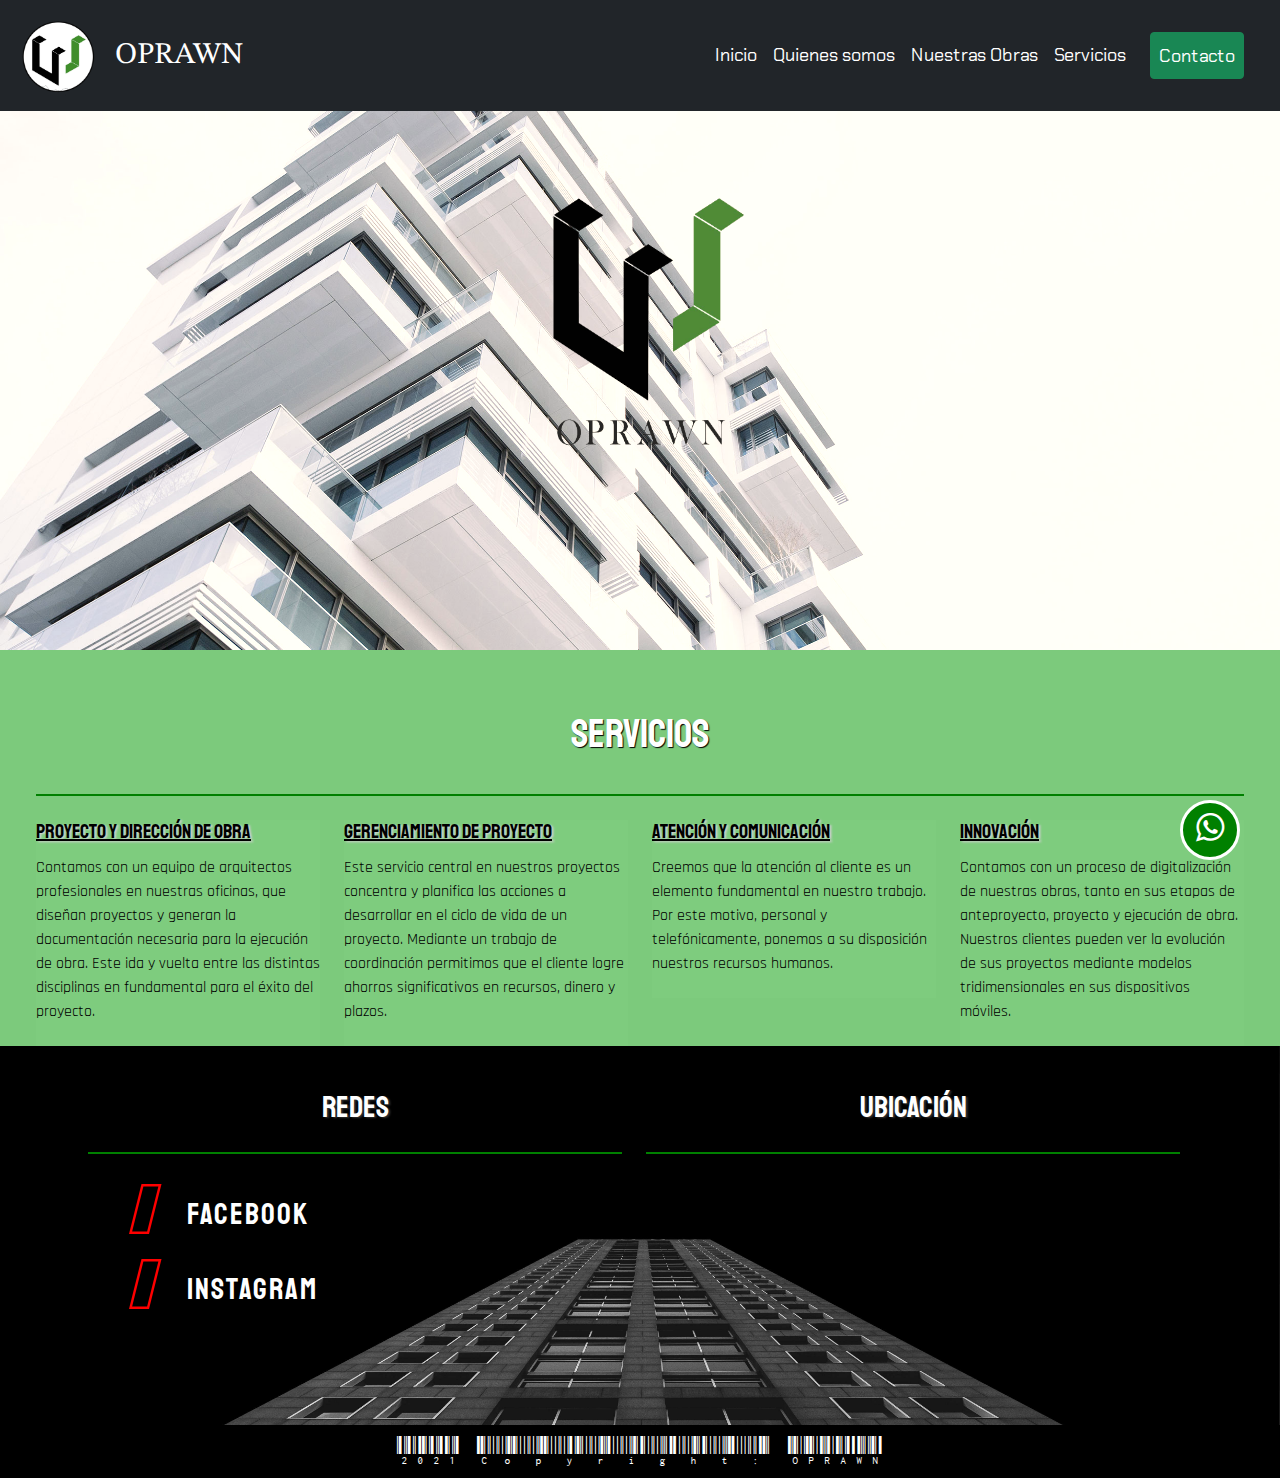
<file: Page/Servicios.html>
<!DOCTYPE html>
<html lang="es">

<head>
    <!-- Meta tags -->
    <meta charset="UTF-8">
    <meta http-equiv="X-UA-Compatible" content="IE=edge">
    <meta name="viewport" content="width=device-width, initial-scale=1.0">
    <meta name="description" content="Empresa de construccion, dedicados a realizar proyectos de arquitectura">
    <meta name="keywords" content="arquitecto, construccion, reformas, renders">
    <meta name="ROBOTS" content="INDEX, FOLLOW">
    <meta name="ROBOTOS" content="ALL">
    <meta name="language" content="spanish">
    <meta name="distribution" content="global">
    <meta name="city" content="Buenos Aires">
    <meta name="country" content="Argentina">
    <meta name="author" content="Lucas Contarino">

    <!-- Bootstrap CSS CDN -->
    <!-- <link href="https://cdn.jsdelivr.net/npm/bootstrap@5.0.2/dist/css/bootstrap.min.css" rel="stylesheet" integrity="sha384-EVSTQN3/azprG1Anm3QDgpJLIm9Nao0Yz1ztcQTwFspd3yD65VohhpuuCOmLASjC" crossorigin="anonymous"> -->

    <!-- Bootstrap CSS (Descarga) -->
    <link rel="stylesheet" href="../Bootsrap/css/bootstrap.min.css">
    <script src="../Bootsrap/js/bootstrap.min.js"></script>

    <title>OPRAWN - Servicios</title>
    <link rel="stylesheet" href="../Css/style.css">

    <!-- icono logo -->
    <link rel="shortcut icon" href="../Image/Logo OPRAWN (2).png" type="image/x-icon">

    <!-- Link Google Fonts -->
    <link rel="preconnect" href="https://fonts.googleapis.com">
    <link rel="preconnect" href="https://fonts.gstatic.com" crossorigin>
    <link href="https://fonts.googleapis.com/css2?family=Poppins:wght@300;400;500&display=swap" rel="stylesheet">

    <link rel="preconnect" href="https://fonts.googleapis.com">
    <link rel="preconnect" href="https://fonts.gstatic.com" crossorigin>
    <link href="https://fonts.googleapis.com/css2?family=STIX+Two+Text&display=swap" rel="stylesheet">
    <!-- font-family: 'STIX Two Text', serif; -->

    <link rel="preconnect" href="https://fonts.googleapis.com">
    <link rel="preconnect" href="https://fonts.gstatic.com" crossorigin>
    <link href="https://fonts.googleapis.com/css2?family=Chakra+Petch:wght@700&display=swap" rel="stylesheet">
    <!-- font-family: 'Chakra Petch', sans-serif; -->

    <link rel="preconnect" href="https://fonts.googleapis.com">
    <link rel="preconnect" href="https://fonts.gstatic.com" crossorigin>
    <link href="https://fonts.googleapis.com/css2?family=Rajdhani:wght@600&display=swap" rel="stylesheet">
    <!-- font-family: 'Rajdhani', sans-serif; -->

    <link rel="preconnect" href="https://fonts.googleapis.com">
    <link rel="preconnect" href="https://fonts.gstatic.com" crossorigin>
    <link href="https://fonts.googleapis.com/css2?family=Staatliches&display=swap" rel="stylesheet">
    <!-- font-family: 'Staatliches', cursive; -->

    <link rel="preconnect" href="https://fonts.googleapis.com">
    <link rel="preconnect" href="https://fonts.gstatic.com" crossorigin>
    <link href="https://fonts.googleapis.com/css2?family=Libre+Barcode+39+Extended+Text&display=swap" rel="stylesheet">
    <!-- font-family: 'Libre Barcode 39 Extended Text', cursive; -->

    <!-- CDN Fontawesome (Para iconos) -->
    <link rel="stylesheet" href="https://pro.fontawesome.com/releases/v5.10.0/css/all.css"
        integrity="sha384-AYmEC3Yw5cVb3ZcuHtOA93w35dYTsvhLPVnYs9eStHfGJvOvKxVfELGroGkvsg+p" crossorigin="anonymous" />
</head>

<body>
    <!-- header-nav ok -->
    <header class="container">
        <nav class="navbar fixed-top navbar-expand-lg navbar-dark bg-dark p-2 col-12 container__11">
            <div class="container-fluid container__12">
                <a class="navbar-brand" href="../index.html">
                    <img src="../Image/Logo OPRAWN PNG (1).png" alt="Logo OPRAWN" width="75" height="85">
                    <p class="p__titulo navbar pull-right ">OPRAWN</p>
                </a>

                <button class="navbar-toggler" type="button" data-bs-toggle="collapse"
                    data-bs-target="#navbarNavAltMarkup" aria-controls="navbarNavAltMarkup" aria-expanded="false"
                    aria-label="Toggle navigation">
                    <span class="navbar-toggler-icon"></span>
                </button>
                <div class="collapse navbar-collapse " id="navbarNavAltMarkup">
                    <div class="navbar-nav ms-auto mb-2 mb-lg-0 text-center">
                        <a class="nav-link" aria-current="page" href="../index.html">Inicio</a>
                        <a class="nav-link" aria-current="page" href="Quienes somos.html">Quienes somos</a>
                        <a class="nav-link" href="Nuestras Obras.html">Nuestras Obras</a>
                        <a class="nav-link" href="Servicios.html">Servicios</a>
                        <a class="nav-link btn btn-success mx-3" href="Contacto.html" tabindex="-1"
                            aria-disabled="true">Contacto</a>
                    </div>
                </div>
            </div>
        </nav>
    </header>

    <!-- animacion ok -->
    <div class="animacion__1 container-fluid">
        <main class="main1 col-12">
            <section class="index__hero">
                <!-- <h2 class="hero__h2">OPRAWN</h2> -->
                <img class="logo__animacion" src="../Image/Logo OPRAWN (2).png" alt="Logo OPRAWN" width="270"
                    height="350">
            </section>
        </main>
    </div>

    <!-- servicios ok -->
    <container class="container__15">
        <div class="row justify-content-md-center container-fluid container__15">
            <div class="col col-12 text-center my-4">
                <h4 class="servicios__h4">Servicios</h4>
            </div>
            <div class="col-lg-3 col-md-auto">
                <h5 class="servicios__h5">PROYECTO Y DIRECCIÓN DE OBRA</h5>
                <p class="servicios__p">Contamos con un equipo de arquitectos profesionales en nuestras oficinas, que
                    diseñan proyectos y generan la documentación necesaria para la ejecución de obra. Este ida y vuelta
                    entre las distintas disciplinas en fundamental para el éxito del proyecto.</p>
            </div>
            <div class="col-lg-3 col-md-auto">
                <h5 class="servicios__h5">GERENCIAMIENTO DE PROYECTO</h5>
                <p class="servicios__p">Este servicio central en nuestros proyectos concentra y planifica las acciones a
                    desarrollar en el ciclo de vida de un proyecto. Mediante un trabajo de coordinación permitimos que
                    el cliente logre ahorros significativos en recursos, dinero y plazos. </p>
            </div>
            <div class="col-lg-3 col-md-auto">
                <h5 class="servicios__h5">ATENCIÓN Y COMUNICACIÓN</h5>
                <p class="servicios__p">Creemos que la atención al cliente es un elemento fundamental en nuestro
                    trabajo. Por este motivo, personal y telefónicamente, ponemos a su disposición nuestros recursos
                    humanos.</p>
            </div>
            <div class="col-lg-3 col-md-auto">
                <h5 class="servicios__h5">INNOVACIÓN</h5>
                <p class="servicios__p">Contamos con un proceso de digitalización de nuestras obras, tanto en sus etapas
                    de anteproyecto, proyecto y ejecución de obra. Nuestros clientes pueden ver la evolución de sus
                    proyectos mediante modelos tridimensionales en sus dispositivos móviles.
                </p>
            </div>
        </div>
    </container>

    <!-- footer ok-->
    <footer class="footer__page">
        <div class="container">
            <div class="row">
                <div class="col-12 col-lg-6">
                    <h3 class="title__footer">Redes</h3>
                    <ul>
                        <li>
                            <a href="https://www.facebook.com/Oprawn-101304775583268" target="_blank" rel="noopener">
                                <i class="fab fa-facebook-square"></i>
                                Facebook</a>
                        </li>
                        <li><a href="https://www.instagram.com/oprawn_obras_servicios/" target="_blank" rel="noopener">
                                <i class="fab fa-instagram"></i>
                                Instagram</a></li>
                    </ul>
                </div>

                <div class="col-12 col-lg-6">
                    <h3 class="title__footer">Ubicación</h3>
                    <br>
                    <br>
                    <iframe
                        src="https://www.google.com/maps/embed?pb=!1m18!1m12!1m3!1d3287.96453139382!2d-58.529489885198814!3d-34.503783459723365!2m3!1f0!2f0!3f0!3m2!1i1024!2i768!4f13.1!3m3!1m2!1s0x95bcb0f46cd99ecd%3A0x4d2660a56f1dee23!2sSantiago%20del%20Estero%202581%2C%20B1640%20Mart%C3%ADnez%2C%20Provincia%20de%20Buenos%20Aires!5e0!3m2!1ses-419!2sar!4v1628464041300!5m2!1ses-419!2sar"
                        width="100%" height="200" style="border:0;" allowfullscreen="" loading="lazy"></iframe>
                </div>
            </div>
        </div>
    </footer>

    <!-- Copyright ok-->
    <div class="text-center p-1 copyright">
        <a>2021 Copyright: OPRAWN </a>
    </div>

    <!-- whatsapp ok-->
    <link rel="stylesheet" href="https://maxcdn.bootstrapcdn.com/font-awesome/4.5.0/css/font-awesome.min.css">
    <a href="https://api.whatsapp.com/send?phone=+541128072053&text=Hola,Queria realizar una consulta" class="float"
        target="_blank" rel="noreferrer">
        <i class="fa fa-whatsapp my-float"></i>
    </a>
</body>

</html>
</file>
<file: Css/style.css>
* {
  margin: 0 !important;
  padding: 0;
  box-sizing: border-box;
  color: #686666;
  list-style: none;
  text-decoration: none;
}

html {
  font-family: "Poppins", sans-serif;
  font-display: swap;
}

/*---------------------------------------------Nav------------------------------------------------*/
.p__titulo {
  color: rgb(255, 255, 255);
  font-family: 'STIX Two Text', serif;
  padding-top: 20px;
  padding-left: 20px;
  font-size: 30px;
}

.nav-link {
  color: rgb(255, 255, 255)!important;
  padding-top: 10px;
  padding-left: 20px;
  font-size: 18px;
  font-family: 'Chakra Petch', sans-serif;
}

.nav-link:hover {
  color: rgb(68, 150, 1)!important;
  padding-top: 10px;
  padding-left: 20px;
  font-size: 25px;
  text-shadow: 1px 1px 1px rgb(0, 0, 0);
  transition: 0.3s;
}

/*-----------------------------------------Animacion------------------------------------------------*/
.animacion__1 {
  height: 650px;
  width: 100%;
  background-image: url(../Image/Propiedad_Horizontal_y_Consorcios.jpg);
  background-repeat: no-repeat;
  background-position: center;
  background-size: cover;
  filter: sepia(0.2);
}

.index__hero {
  height: 650px;
  width: 100%;
  display: flex;
  justify-content: center;
  align-items: center;
}

.hero__h2 {
  color: black;
  border: 3px solid black;
  border-radius: 8px;
  padding: 10px 10px 10px 10px;
  font-family: 'STIX Two Text', serif;
  font-size: 50px;
}

/* .logo__animacion {
  height: 350px;
  width: 280px;
} */

.logo__animacion:hover {
  transition: 5s;
  transform: scale(1);
  transform: scale(1.4);
}

/* transicion*/
.hero__h2:hover {
  transition: 5s;
  transform: scale(1);
  transform: scale(2);
}

/*---------------------------------------Quienes somos------------------------------------------------*/
.container__13 {
  background-color: rgba(79, 184, 79, 0.747) !important;
  margin: 0px 0px -25px !important;
}

.quienessomos__h2 {
  text-align: center;
  padding: 0.9em 0;
  border-bottom: 2px solid green;
  text-shadow: 2px 1px 2px black;
  font-family: 'Staatliches', cursive;
  font-size: 40px;
}

.card {
  background-color: rgb(0, 0, 0);
}

.btn__objetivo {
  background-color: black !important;
  border: black;
  border-radius: 10px;
  font-family: 'Chakra Petch', sans-serif;
  font-size: 17px;
  letter-spacing: 2px;
}

.btn__objetivo:hover {
  background-color: rgb(255, 0, 0) !important;
  border-radius: 10px;
  font-size: 20px;
  transition: 0.3s;
}

.quienessomos__p {
  color: black;
  font-family: 'Rajdhani', sans-serif;
}

.objetivo__div {
  color: white;
  font-family: 'Rajdhani', sans-serif;
  font-size: 20px;
}

/*---------------------------------------Carrousel------------------------------------------------*/
.container__14 {
  background-color: black !important;
}

.nombre__h5 {
  color: white;
}

.nombre__p {
  color: white;
}

.carousel-item {
  transition: 0.09s;
}

.carousel-inner {
  margin: -24px 0px -24px 0px !important;
  background-color: black !important;
}

/*---------------------------------------servicios------------------------------------------------*/
.container__15 {
  background-color: rgba(79, 184, 79, 0.747) !important;
}

.servicios__h4 {
  color: white;
  text-shadow: 1px 1px 1px black;
  text-align: center;
  padding: 0.9em 0;
  border-bottom: 2px solid green;
  font-family: 'Staatliches', cursive;
  font-size: 40px;
  /* text-shadow: 2px 1px 2px black; */
}

.servicios__h5 {
  color: black;
  text-decoration: underline;
  background-color: rgba(127, 204, 127, 0.747);
  font-family: 'Staatliches', cursive;
  text-shadow: 2px 1px 2px rgb(207, 207, 207);
}

.servicios__h5:hover {
  color:green;
  text-shadow: 1px 1px 1px rgb(0, 0, 0);
  font-size: 22px;
  letter-spacing: 2px;
  transition: 0.5s;
}

.servicios__p {
  color: black;
  padding-top: 12px;
  padding-bottom: 22px;
  background-color: rgba(127, 204, 127, 0.747);
  font-family: 'Rajdhani', sans-serif;
}

/*---------------------------------------Contacto ------------------------------------------------*/
.container__16 {
  background-color: black;
}

.h4__contacto {
  color: white;
  padding-top: 33px;
  text-align: center;
  padding: 0.9em 0;
  border-bottom: 2px solid green;
  font-family: 'Staatliches', cursive;
  font-size: 40px;
  text-shadow: 2px 1px 2px rgb(49, 49, 49)
}

/*---------------------------------------FOOTER ------------------------------------------------*/
.footer__page {
  padding: 1em 4em;
  display: flex;
  justify-content: space-between;
  align-items: center;
  background-image: url(../Image/F100028985.jpg);
  background-repeat: no-repeat;
  background-position: center;
  background-size: cover;
}

.title__footer {
  text-align: center;
  padding: 0.9em 0;
  border-bottom: 2px solid green;
  font-family: 'Staatliches', cursive;
  font-size: 30px;
  text-shadow: 2px 1px 2px rgb(49, 49, 49)
}

.datos__h5 {
  color: white;
  font-family: 'Staatliches', cursive;
  font-size: 30px;
  text-shadow: 2px 1px 2px rgb(49, 49, 49)
}

.consultas__h5 {
  color: white;
  font-family: 'Staatliches', cursive;
  font-size: 30px;
  text-shadow: 2px 1px 2px rgb(49, 49, 49)
  
}

.liContacto {
  color: green;
  font-size: 20px;
  font-family: 'Staatliches', cursive;
  letter-spacing: 2px;
}

.liContacto:hover {
  color: green;
  font-size: 22px;
  text-shadow: 1px 1px 1px rgb(41, 5, 247)
}

.footer__page ul {
  padding: 1em;
  color: white;
}

.footer__page ul i {
  padding: 0.5em;
  font-size: 1.5rem;
}

.footer__page a {
  color: rgb(255, 255, 255);
  text-decoration: none;
  font-family: 'Staatliches', cursive;
  font-size: 30px;
  letter-spacing: 2px;
}

.footer__page a:hover {
  color: green;
}

.form-label {
  color: white;
  font-family: 'Staatliches', cursive;
  font-size: 16px;
  text-shadow: 2px 1px 2px rgb(49, 49, 49);
  letter-spacing: 2px;
}

.fab{
  font-size: 50px !important;
  text-align: center;
  color: red;
}
.map {
  padding-top: 30px;
}

/*---------------------------------------Whatsapp------------------------------------------------*/
.float {
  position: fixed !important;
  width: 60px;
  height: 60px;
  bottom: 40px;
  right: 40px;
  background-color: green;
  color: white;
  border: 3px solid white;
  border-radius: 50px;
  text-align: center;
  font-size: 33px;
}

.float:hover {
  text-decoration: none;
  color: #25d366;
  background-color: red;
  transition: 1s;
  transform: scale(2);
}

.my-float {
  margin-top: 16px;
  color: white;
}

.title__footer {
  color: white;
}

/*---------------------------------------Copyright------------------------------------------------*/
.copyright {
  background-color: rgb(0, 0, 0);
  color: white;
  font-family: 'Libre Barcode 39 Extended Text', cursive;
  font-size: 30px;
  letter-spacing: 2px;
}

/*--------------------------------------Page nuestros trabajos-------------------------------------*/
.card__image {
  background-color: black;
}

.Obras__button {
  color: rgb(2, 2, 2) !important;
  font-family: 'Chakra Petch', sans-serif !important;
}

.Obras__button:hover {
  font-size: 25px;
  text-shadow: 1px 1px 1px rgb(0, 0, 0);
  transition: 0.3s;
  font-family: 'Chakra Petch', sans-serif !important;
}
</file>
